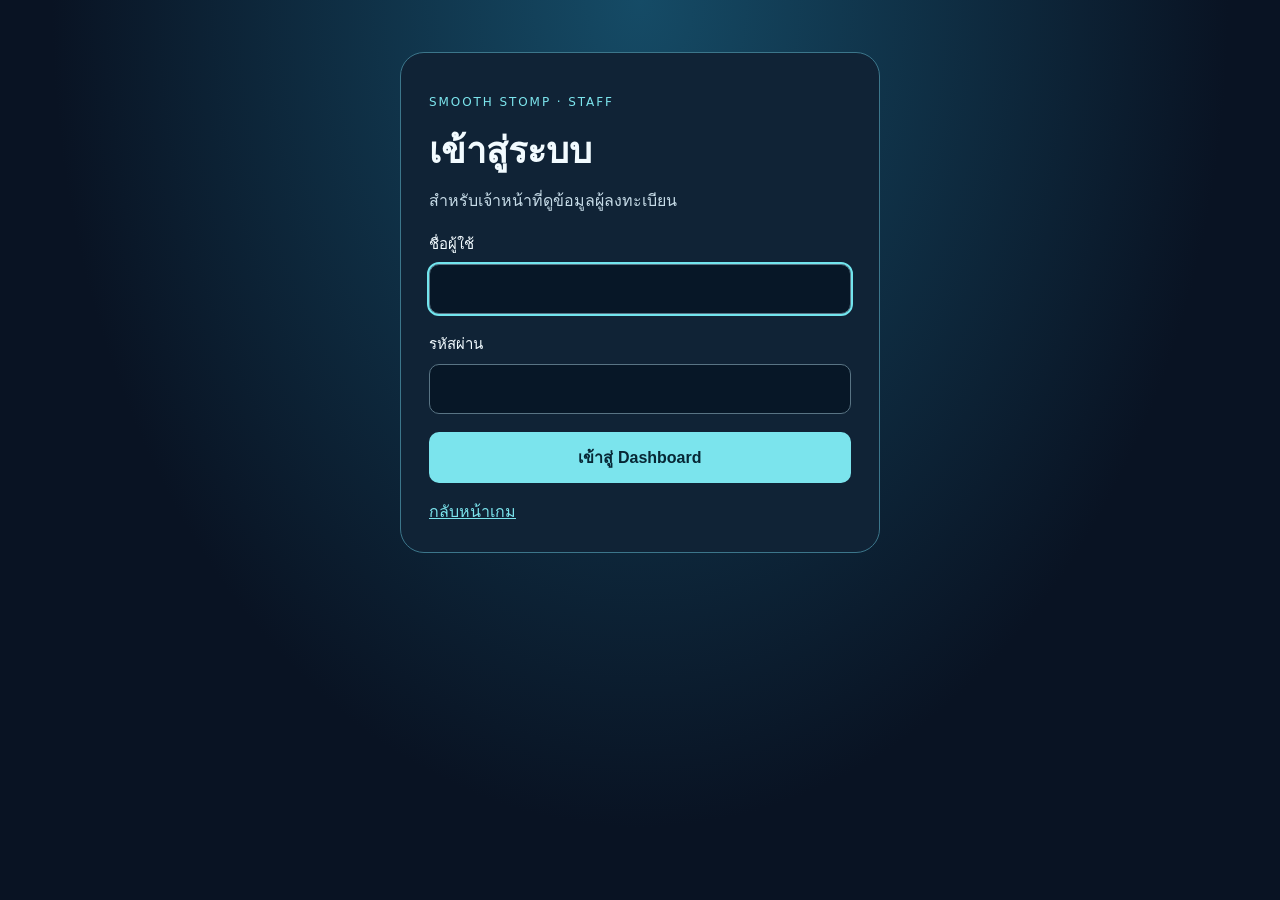
<file: login.html>
<!doctype html><html lang="th"><head><meta charset="utf-8"><meta name="viewport" content="width=device-width,initial-scale=1"><title>Smooth Stomp · เข้าสู่ระบบ</title><link rel="stylesheet" href="registration.css"></head><body><main class="card"><p class="eyebrow">SMOOTH STOMP · STAFF</p><h1>เข้าสู่ระบบ</h1><p>สำหรับเจ้าหน้าที่ดูข้อมูลผู้ลงทะเบียน</p><form id="loginForm"><label>ชื่อผู้ใช้<input id="username" name="username" autocomplete="username" required autofocus></label><label>รหัสผ่าน<input id="password" name="password" type="password" autocomplete="current-password" required></label><button id="loginButton" type="submit">เข้าสู่ Dashboard</button></form><p id="status" role="alert"></p><a href="/" style="color:#7be4ed">กลับหน้าเกม</a></main><script src="login.js"></script></body></html>
</file>
<file: registration.css>
*{box-sizing:border-box}body{margin:0;background:radial-gradient(ellipse at top,#154b66,#091323 65%);color:#f2fbff;font-family:system-ui,sans-serif;min-height:100vh;padding:28px 18px}.card{max-width:480px;margin:24px auto;padding:28px;border:1px solid #3c768b;border-radius:24px;background:#102336}.eyebrow{font-size:12px;letter-spacing:.16em;color:#7ce5ed}h1{font-size:36px;line-height:1.2;margin:16px 0}p{line-height:1.65;color:#c7dce8}label{display:block;margin:18px 0;font-size:15px}input{display:block;width:100%;padding:14px;margin-top:8px;border:1px solid #597484;border-radius:10px;background:#071727;color:white;font-size:17px}input:focus{outline:2px solid #72e5ee}button{padding:13px 20px;border:0;border-radius:10px;background:#7be4ed;color:#072735;font-size:16px;font-weight:700;cursor:pointer}button:disabled{opacity:.5;cursor:default}form>button{width:100%}.check{display:flex;gap:12px;align-items:flex-start;line-height:1.6}.check input{width:22px;height:22px;flex-shrink:0}.draft{font-size:12px;color:#ffc88b}details{background:#0b1a2c;padding:16px;border-radius:12px}details p{font-size:14px}#status{color:#ffd39b}#queueNumber{font-size:60px;color:#7be4ed}.dashboard{max-width:1200px;margin:20px auto}.toolbar{display:flex;gap:14px;align-items:center;justify-content:space-between}.toolbar label{flex:1}.table-wrap{overflow:auto}table{border-collapse:collapse;width:100%;min-width:800px}th,td{text-align:left;padding:15px;border-bottom:1px solid #294457}th{color:#8ee9ee}#adminLogin{max-width:420px}#success{text-align:center}
</file>
